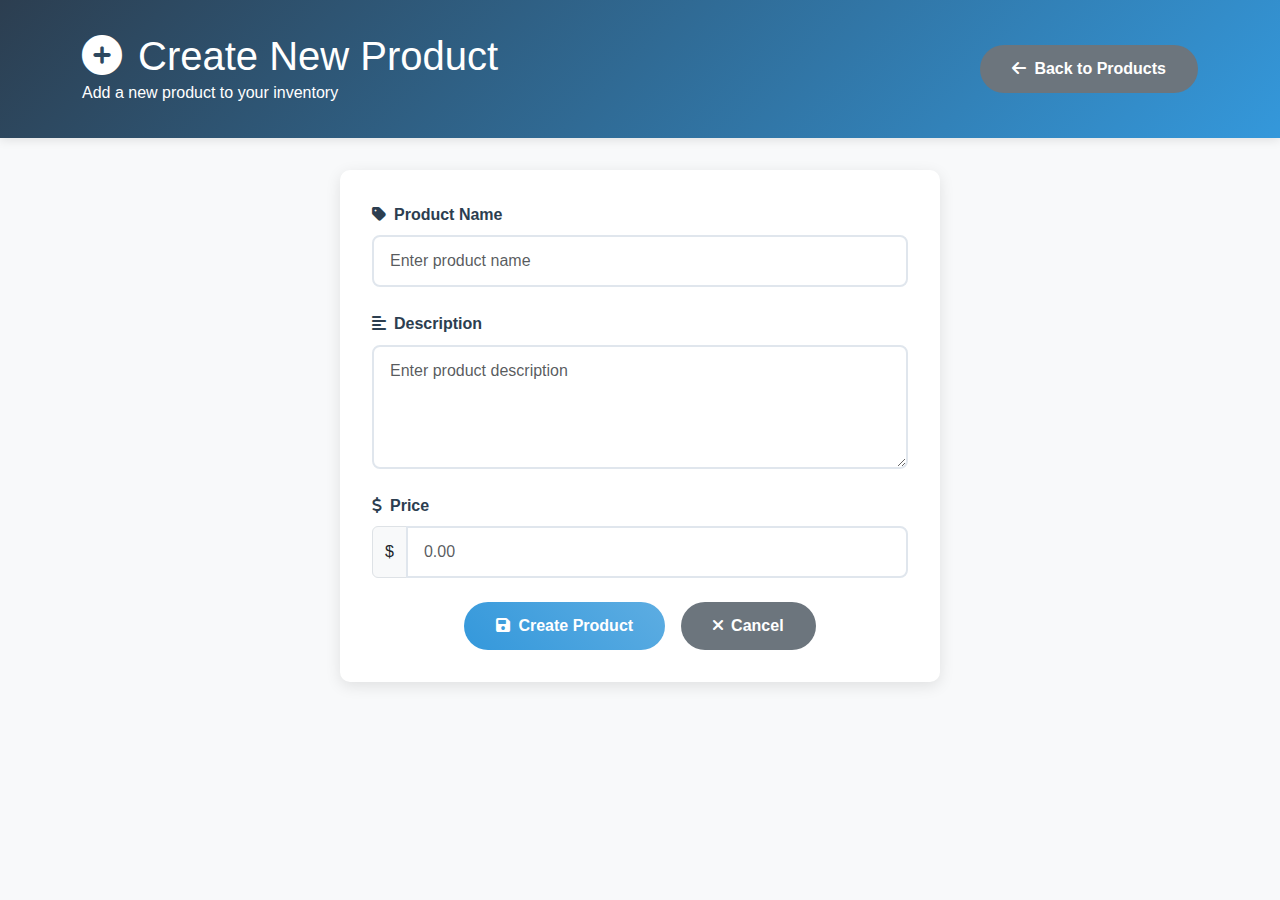
<file: templates/create.html>
<!DOCTYPE html>
<html lang="en">
<head>
    <meta charset="UTF-8">
    <meta name="viewport" content="width=device-width, initial-scale=1.0">
    <title>Create Product - Product Manager</title>
    <!-- Bootstrap CSS -->
    <link href="https://cdn.jsdelivr.net/npm/bootstrap@5.3.0/dist/css/bootstrap.min.css" rel="stylesheet">
    <!-- Font Awesome for icons -->
    <link href="https://cdnjs.cloudflare.com/ajax/libs/font-awesome/6.0.0/css/all.min.css" rel="stylesheet">
    <!-- Custom CSS -->
    <link href="/static/css/style.css" rel="stylesheet">
</head>
<body>
    <!-- Header -->
    <div class="header">
        <div class="container">
            <div class="row align-items-center">
                <div class="col">
                    <h1><i class="fas fa-plus-circle me-3"></i>Create New Product</h1>
                    <p class="mb-0">Add a new product to your inventory</p>
                </div>
                <div class="col-auto">
                    <a href="/" class="btn btn-custom-secondary">
                        <i class="fas fa-arrow-left me-2"></i>Back to Products
                    </a>
                </div>
            </div>
        </div>
    </div>

    <!-- Main Content -->
    <div class="container">
        <div class="form-container">
            <form method="post" action="/create">
                <div class="mb-4">
                    <label for="name" class="form-label">
                        <i class="fas fa-tag me-2"></i>Product Name
                    </label>
                    <input type="text" 
                           class="form-control" 
                           id="name" 
                           name="name" 
                           placeholder="Enter product name"
                           required>
                </div>
                
                <div class="mb-4">
                    <label for="description" class="form-label">
                        <i class="fas fa-align-left me-2"></i>Description
                    </label>
                    <textarea class="form-control" 
                              id="description" 
                              name="description" 
                              rows="4" 
                              placeholder="Enter product description"
                              required></textarea>
                </div>
                
                <div class="mb-4">
                    <label for="price" class="form-label">
                        <i class="fas fa-dollar-sign me-2"></i>Price
                    </label>
                    <div class="input-group">
                        <span class="input-group-text">$</span>
                        <input type="number" 
                               class="form-control" 
                               id="price" 
                               name="price" 
                               step="0.01" 
                               min="0" 
                               placeholder="0.00"
                               required>
                    </div>
                </div>
                
                <div class="d-grid gap-2 d-md-flex justify-content-md-center">
                    <button type="submit" class="btn btn-custom-primary me-md-2">
                        <i class="fas fa-save me-2"></i>Create Product
                    </button>
                    <a href="/" class="btn btn-custom-secondary">
                        <i class="fas fa-times me-2"></i>Cancel
                    </a>
                </div>
            </form>
        </div>
    </div>

    <!-- Bootstrap JS -->
    <script src="https://cdn.jsdelivr.net/npm/bootstrap@5.3.0/dist/js/bootstrap.bundle.min.js"></script>
</body>
</html>
</file>
<file: static/css/style.css>
/* Custom styles for Product Manager */

/* Custom color scheme */
:root {
    --primary-color: #2c3e50;
    --secondary-color: #3498db;
    --success-color: #27ae60;
    --danger-color: #e74c3c;
    --warning-color: #f39c12;
    --light-bg: #f8f9fa;
}

/* Body and general styles */
body {
    background-color: var(--light-bg);
    font-family: 'Segoe UI', Tahoma, Geneva, Verdana, sans-serif;
    line-height: 1.6;
}

/* Header styles */
.header {
    background: linear-gradient(135deg, var(--primary-color), var(--secondary-color));
    color: white;
    padding: 2rem 0;
    margin-bottom: 2rem;
    box-shadow: 0 2px 10px rgba(0,0,0,0.1);
}

.header h1 {
    margin: 0;
    font-weight: 300;
    font-size: 2.5rem;
}

/* Card styles */
.product-card {
    background: white;
    border-radius: 10px;
    box-shadow: 0 4px 6px rgba(0,0,0,0.1);
    transition: transform 0.3s ease, box-shadow 0.3s ease;
    margin-bottom: 1.5rem;
    overflow: hidden;
}

.product-card:hover {
    transform: translateY(-5px);
    box-shadow: 0 8px 20px rgba(0,0,0,0.15);
}

.product-card .card-header {
    background: linear-gradient(45deg, var(--secondary-color), #5dade2);
    color: white;
    border: none;
    padding: 1rem 1.5rem;
}

.product-card .card-body {
    padding: 1.5rem;
}

/* Form styles */
.form-container {
    background: white;
    border-radius: 10px;
    padding: 2rem;
    box-shadow: 0 4px 15px rgba(0,0,0,0.1);
    max-width: 600px;
    margin: 0 auto;
}

.form-control {
    border-radius: 8px;
    border: 2px solid #e0e6ed;
    padding: 0.75rem 1rem;
    transition: border-color 0.3s ease, box-shadow 0.3s ease;
}

.form-control:focus {
    border-color: var(--secondary-color);
    box-shadow: 0 0 0 0.2rem rgba(52, 152, 219, 0.25);
}

.form-label {
    font-weight: 600;
    color: var(--primary-color);
    margin-bottom: 0.5rem;
}

/* Button styles */
.btn-custom-primary {
    background: linear-gradient(45deg, var(--secondary-color), #5dade2);
    border: none;
    color: white;
    padding: 0.75rem 2rem;
    border-radius: 25px;
    font-weight: 600;
    transition: all 0.3s ease;
    text-decoration: none;
    display: inline-block;
}

.btn-custom-primary:hover {
    background: linear-gradient(45deg, #2980b9, var(--secondary-color));
    transform: translateY(-2px);
    box-shadow: 0 4px 15px rgba(52, 152, 219, 0.4);
    color: white;
}

.btn-custom-danger {
    background: linear-gradient(45deg, var(--danger-color), #ec7063);
    border: none;
    color: white;
    padding: 0.5rem 1.5rem;
    border-radius: 20px;
    font-weight: 500;
    transition: all 0.3s ease;
    text-decoration: none;
    display: inline-block;
}

.btn-custom-danger:hover {
    background: linear-gradient(45deg, #c0392b, var(--danger-color));
    transform: translateY(-1px);
    box-shadow: 0 3px 10px rgba(231, 76, 60, 0.4);
    color: white;
}

.btn-custom-secondary {
    background: #6c757d;
    border: none;
    color: white;
    padding: 0.75rem 2rem;
    border-radius: 25px;
    font-weight: 600;
    transition: all 0.3s ease;
    text-decoration: none;
    display: inline-block;
}

.btn-custom-secondary:hover {
    background: #545b62;
    transform: translateY(-1px);
    color: white;
}

/* Price styling */
.price {
    font-size: 1.5rem;
    font-weight: bold;
    color: var(--success-color);
}

/* Empty state */
.empty-state {
    text-align: center;
    padding: 3rem;
    background: white;
    border-radius: 10px;
    box-shadow: 0 4px 6px rgba(0,0,0,0.1);
}

.empty-state i {
    font-size: 4rem;
    color: #bdc3c7;
    margin-bottom: 1rem;
}

/* Responsive adjustments */
@media (max-width: 768px) {
    .header h1 {
        font-size: 2rem;
    }
    
    .form-container {
        margin: 1rem;
        padding: 1.5rem;
    }
    
    .btn-custom-primary,
    .btn-custom-secondary {
        width: 100%;
        margin-bottom: 0.5rem;
    }
}

/* Animation for cards */
@keyframes fadeInUp {
    from {
        opacity: 0;
        transform: translateY(30px);
    }
    to {
        opacity: 1;
        transform: translateY(0);
    }
}

.product-card {
    animation: fadeInUp 0.6s ease forwards;
}

/* Loading animation */
.loading {
    display: inline-block;
    width: 20px;
    height: 20px;
    border: 3px solid rgba(255,255,255,.3);
    border-radius: 50%;
    border-top-color: #fff;
    animation: spin 1s ease-in-out infinite;
}

@keyframes spin {
    to { transform: rotate(360deg); }
}
</file>
